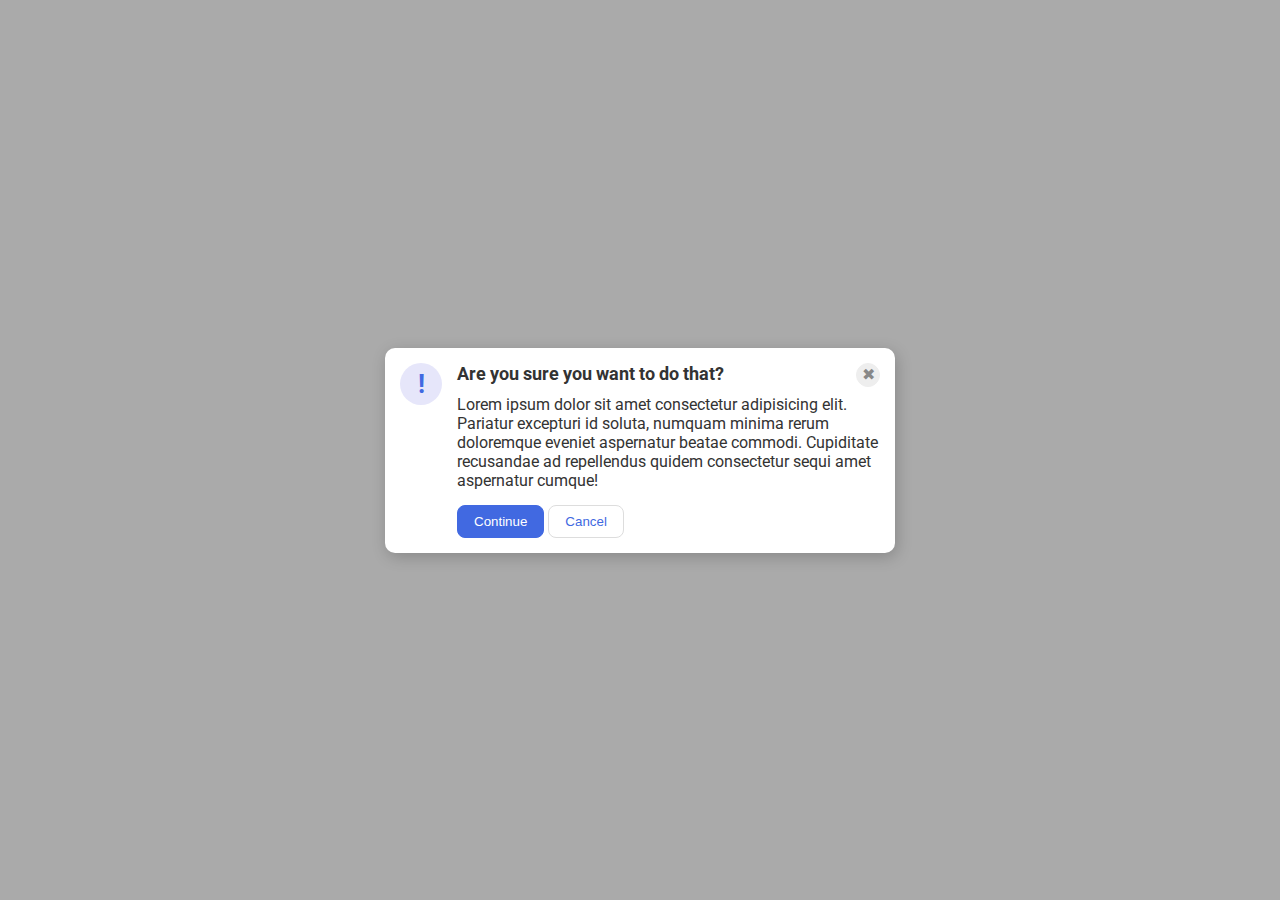
<file: foundations/flex/05-flex-modal/index.html>
<!DOCTYPE html>
<html lang="en">
  <head>
    <meta charset="UTF-8">
    <meta http-equiv="X-UA-Compatible" content="IE=edge">
    <meta name="viewport" content="width=device-width, initial-scale=1.0">
    <link rel="stylesheet" href="style.css">
    <title>Modal</title>
  </head>
  <body>
    <div class="modal">
      <div class="icon">!</div>
      <div class="message">
          <div class="header">Are you sure you want to do that?
            <button class="close-button">✖</button>
          </div>         
        <div class="text">Lorem ipsum dolor sit amet consectetur adipisicing elit. Pariatur excepturi id soluta, numquam minima rerum doloremque eveniet aspernatur beatae commodi. Cupiditate recusandae ad repellendus quidem consectetur sequi amet aspernatur cumque!</div>
        <button class="continue">Continue</button>
        <button class="cancel">Cancel</button>
      </div>
    </div>
  </body>
</html>
</file>
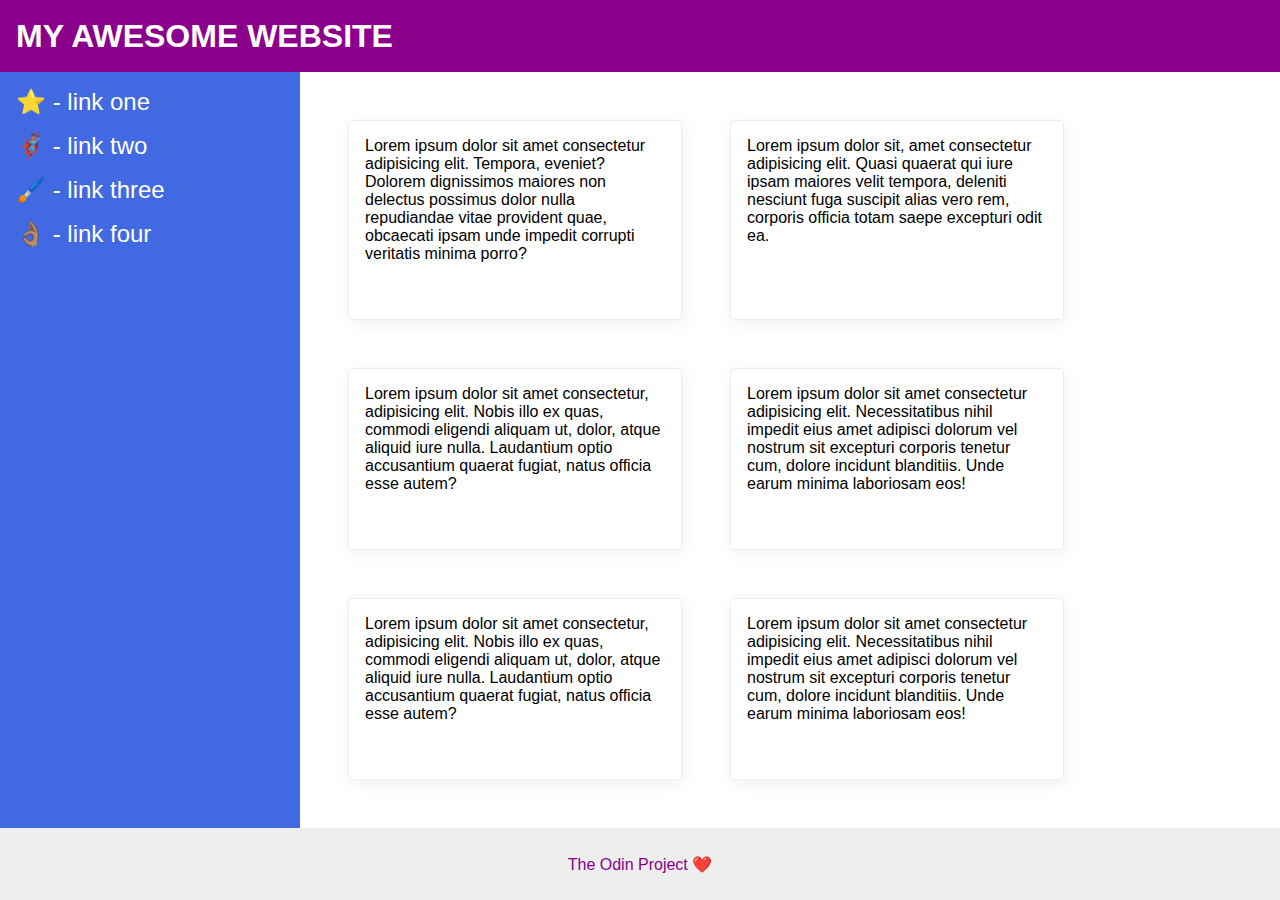
<file: foundations/flex/07-flex-layout-2/index.html>
<!DOCTYPE html>
<html lang="en">
  <head>
    <meta charset="UTF-8">
    <meta http-equiv="X-UA-Compatible" content="IE=edge">
    <meta name="viewport" content="width=device-width, initial-scale=1.0">
    <title>The Holy Grail</title>
    <link rel="stylesheet" href="style.css">
  </head>
  <body>
    <div class="header">
      MY AWESOME WEBSITE
    </div>
    <div class="content">
      <div class="sidebar">
        <ul>
          <li><a href="#">⭐ - link one</a></li>
          <li><a href="#">🦸🏽‍♂️ - link two</a></li>
          <li><a href="#">🖌️ - link three</a></li>
          <li><a href="#">👌🏽 - link four</a></li>
        </ul>
      </div>
      <div class="card-container">
        <div class="card">Lorem ipsum dolor sit amet consectetur adipisicing elit. Tempora, eveniet? Dolorem dignissimos maiores non delectus possimus dolor nulla repudiandae vitae provident quae, obcaecati ipsam unde impedit corrupti veritatis minima porro?</div>
        <div class="card">Lorem ipsum dolor sit, amet consectetur adipisicing elit. Quasi quaerat qui iure ipsam maiores velit tempora, deleniti nesciunt fuga suscipit alias vero rem, corporis officia totam saepe excepturi odit ea.</div>
        <div class="card">Lorem ipsum dolor sit amet consectetur, adipisicing elit. Nobis illo ex quas, commodi eligendi aliquam ut, dolor, atque aliquid iure nulla. Laudantium optio accusantium quaerat fugiat, natus officia esse autem?</div>
        <div class="card">Lorem ipsum dolor sit amet consectetur adipisicing elit. Necessitatibus nihil impedit eius amet adipisci dolorum vel nostrum sit excepturi corporis tenetur cum, dolore incidunt blanditiis. Unde earum minima laboriosam eos!</div>
        <div class="card">Lorem ipsum dolor sit amet consectetur, adipisicing elit. Nobis illo ex quas, commodi eligendi aliquam ut, dolor, atque aliquid iure nulla. Laudantium optio accusantium quaerat fugiat, natus officia esse autem?</div>
        <div class="card">Lorem ipsum dolor sit amet consectetur adipisicing elit. Necessitatibus nihil impedit eius amet adipisci dolorum vel nostrum sit excepturi corporis tenetur cum, dolore incidunt blanditiis. Unde earum minima laboriosam eos!</div>   
      </div>
    </div>

    <div class="footer">
      The Odin Project ❤️
    </div>
  </body>
</html>
</file>
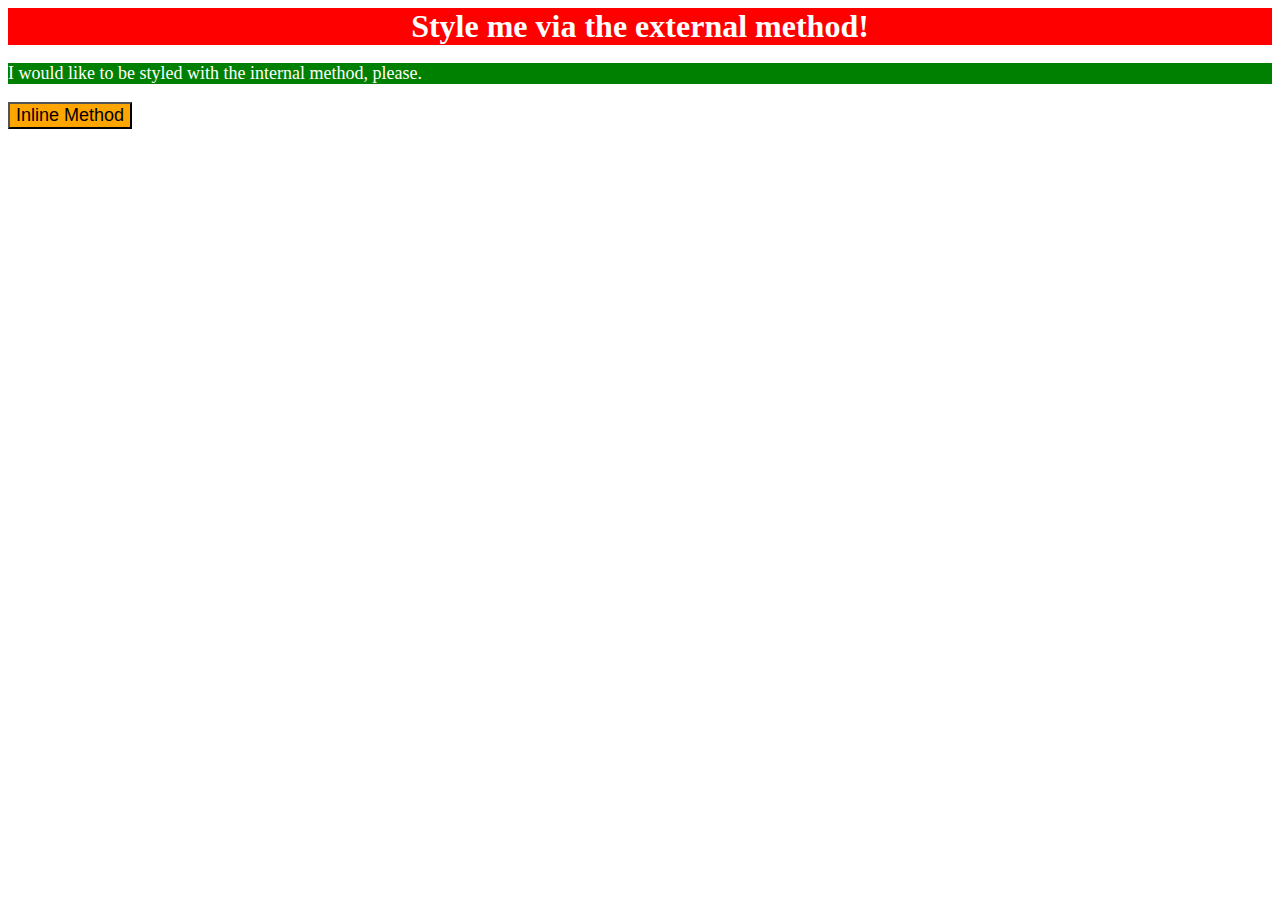
<file: foundations/intro-to-css/01-css-methods/index.html>
<!DOCTYPE html>
<html lang="en">
  <head>
    <meta charset="UTF-8">
    <meta http-equiv="X-UA-Compatible" content="IE=edge">
    <meta name="viewport" content="width=device-width, initial-scale=1.0">
    <link rel="stylesheet" href="index.css">
    <style>
      p{
        background-color: green;
        color: white;
        font-size: 18px;
      }
    </style>
    <title>Methods for Adding CSS</title>
  </head>
  <body>
    <div>Style me via the external method!</div>
    <p>I would like to be styled with the internal method, please.</p>
    <!--an orange background and a font size of 18px-->
    <button style="background-color: orange;font-size: 18px;">Inline Method</button>
  </body>
</html>
</file>
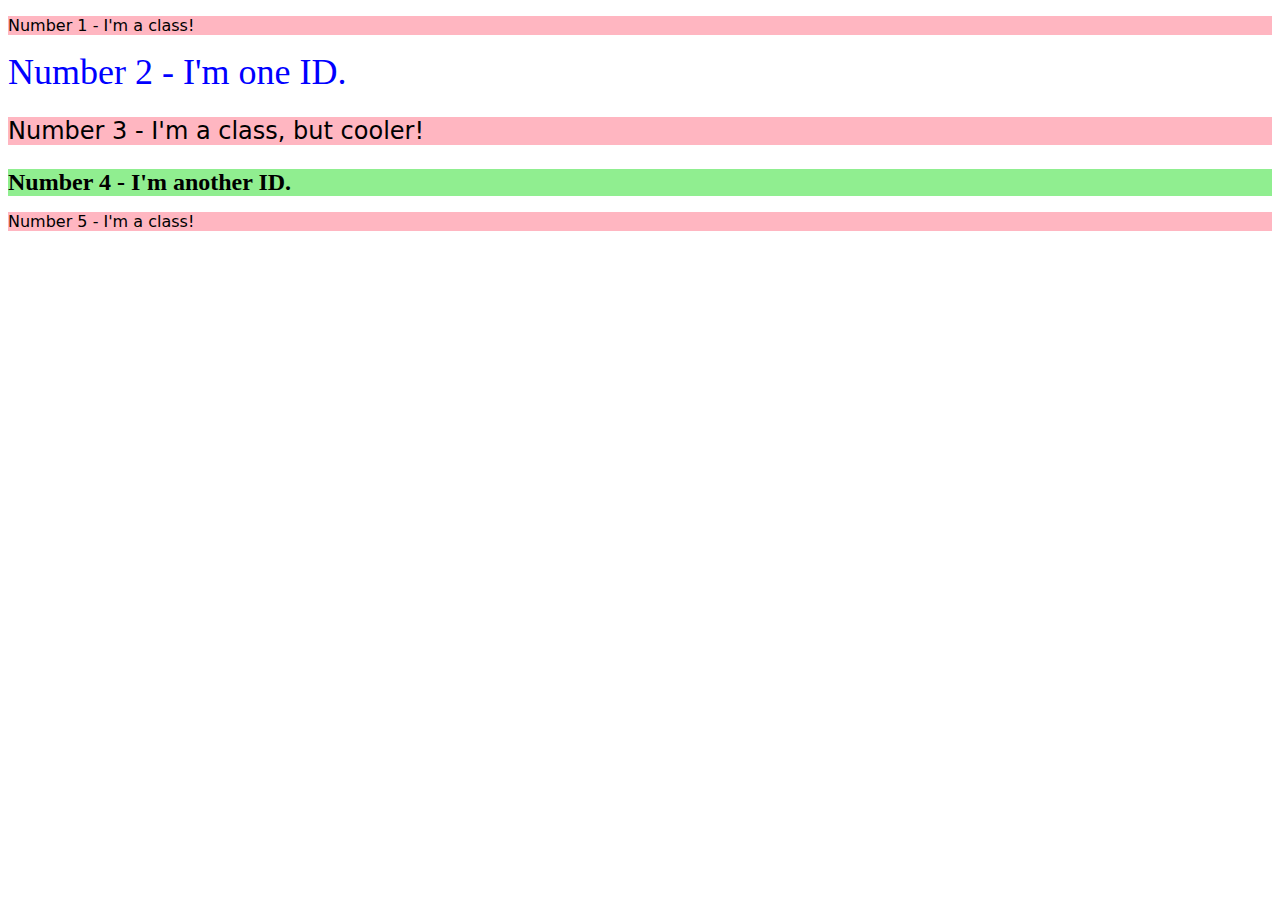
<file: foundations/intro-to-css/02-class-id-selectors/index.html>
<!DOCTYPE html>
<html lang="en">
  <head>
    <meta charset="UTF-8">
    <meta http-equiv="X-UA-Compatible" content="IE=edge">
    <meta name="viewport" content="width=device-width, initial-scale=1.0">
    <title>Class and ID Selectors</title>
    <link rel="stylesheet" href="style.css">
  </head>
  <body>
    <p class="odd">Number 1 - I'm a class!</p>
    <div id="two">Number 2 - I'm one ID.</div>
    <p class="odd cooler">Number 3 - I'm a class, but cooler!</p>
    <div id="four">Number 4 - I'm another ID.</div>
    <p class="odd">Number 5 - I'm a class!</p>
  </body>
</html>
</file>
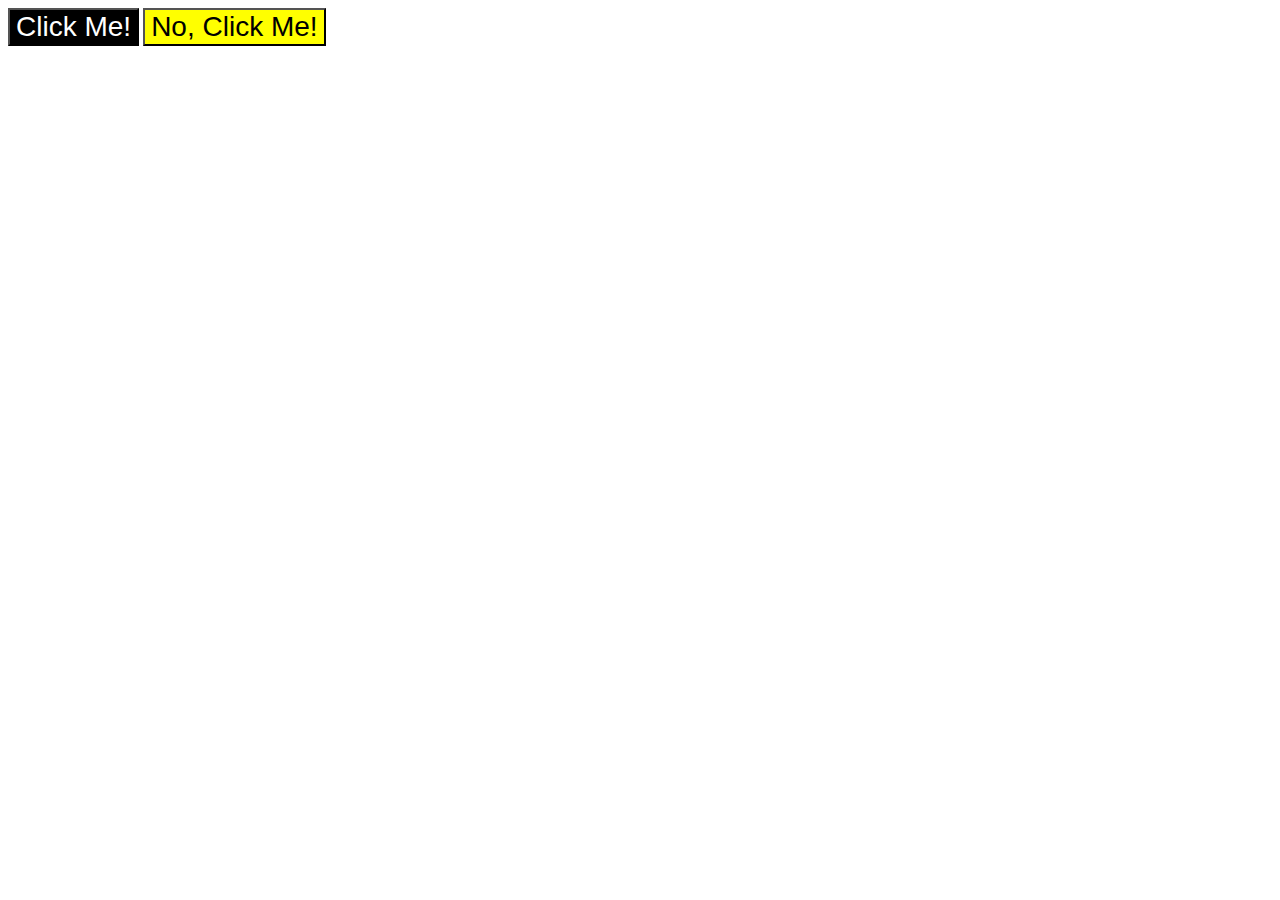
<file: foundations/intro-to-css/03-grouping-selectors/index.html>
<!DOCTYPE html>
<html lang="en">
  <head>
    <meta charset="UTF-8">
    <meta http-equiv="X-UA-Compatible" content="IE=edge">
    <meta name="viewport" content="width=device-width, initial-scale=1.0">
    <title>Grouping Selectors</title>
    <link rel="stylesheet" href="style.css">
  </head>
  <body>
    <button class="first">Click Me!</button>
    <button class="second">No, Click Me!</button>
  </body>
</html>
</file>
<file: foundations/flex/05-flex-modal/style.css>
@import url('https://fonts.googleapis.com/css2?family=Roboto:wght@400;700&display=swap');

html, body {
  height: 100%;
}

body {
  font-family: Roboto, sans-serif;
  margin: 0;
  background: #aaa;
  color: #333;
  /* I'll give you this one for free lol */
  display: flex;
  align-items: center;
  justify-content: center;
}

.modal {
  background: white;
  width: 480px;
  border-radius: 10px;
  box-shadow: 2px 4px 16px rgba(0,0,0,.2);
}

.icon {
  color: royalblue;
  font-size: 26px;
  font-weight: 700;
  background: lavender;
  width: 42px;
  height: 42px;
  border-radius: 50%;
  display: flex;
  align-items: center;
  justify-content: center;
}

.close-button {
  background: #eee;
  border-radius: 50%;
  color: #888;
  font-weight: 400;
  font-size: 16px;
  height: 24px;
  width: 24px;
  display: flex;
  align-items: center;
  justify-content: center;
  border: 1px solid #eee;
  padding: 0;
}

button {
  cursor: pointer;
  padding: 8px 16px;
  border-radius: 8px;
}

button.continue {
  background: royalblue;
  border: 1px solid royalblue;
  color: white;
}

button.cancel {
  background: white;
  border: 1px solid #ddd;
  color: royalblue;
}

.header{
  font-weight: bold;
  font-size: 18px;
  display: flex;
  justify-content: space-between;
  margin-bottom: 8px;
}
.icon{
  flex-shrink: 0;
}
.modal{
  padding: 15px;
  display: flex;
  gap:15px;
}
.text{
  margin-bottom: 15px;
}
</file>
<file: foundations/flex/07-flex-layout-2/style.css>
body {
  font-family: -apple-system, BlinkMacSystemFont, 'Segoe UI', Roboto, Oxygen, Ubuntu, Cantarell, 'Open Sans', 'Helvetica Neue', sans-serif;
  margin: 0;
  min-height: 100vh;
}

.header {
  height: 72px;
  background: darkmagenta;
  color: white;
}

.footer {
  height: 72px;
  background: #eee;
  color: darkmagenta;
}

.sidebar {
  width: 300px;
  background: royalblue;
  box-sizing: border-box;
}

.card {
  border: 1px solid #eee;
  box-shadow: 2px 4px 16px rgba(0,0,0,.06);
  border-radius: 4px;
}

body{
  display: flex;
  flex-direction: column;
  justify-content: space-between;

}

.header,
.footer{
  display: flex;
  align-items: center;
}
.header{
  font-size: 32px;
  font-weight: 900;
  margin: 0px;
  padding: 0 16px;
}
.footer{
  justify-content: center;
}

.content{
  display: flex;
  flex-grow: 1;
}

.sidebar{
  flex-shrink: 0;
  width: 300px;
  padding: 16px;

}
ul{
  list-style : none;
  margin: 0px;
  padding: 0px;
}
li{
  margin-bottom: 16px;
}
a{
  text-decoration: none;
  color: white;
  font-size: 24px;
}

.card-container{
  display: flex;
  flex-wrap: wrap;
  gap: 48px;
  padding: 48px;
}
.card{
  width: 300px;
  padding: 16px;
}
</file>
<file: foundations/intro-to-css/01-css-methods/index.css>
div{
    background-color: red;
    color:white;
    font-size: 32px;
    text-align: center;
    font-weight: bold;
}
</file>
<file: foundations/intro-to-css/02-class-id-selectors/style.css>
.odd{
    background-color: lightpink;
    font-family: Verdana, "DejaVu Sans", sans-serif;
}
#two{
    color:blue;
    font-size: 36px;
}
.cooler{
    font-size: 24px;
}
#four{
    background-color: lightgreen;
    font-size: 24px;
    font-weight: bold;
}
</file>
<file: foundations/intro-to-css/03-grouping-selectors/style.css>
.first,
.second{
    font-size: 28px;
    font-family: Helvetica,'Times New Roman' ,sans-serif;
}
.first{
    background-color: black;
    color: white;
}
.second{
    background-color: yellow;
}
</file>
